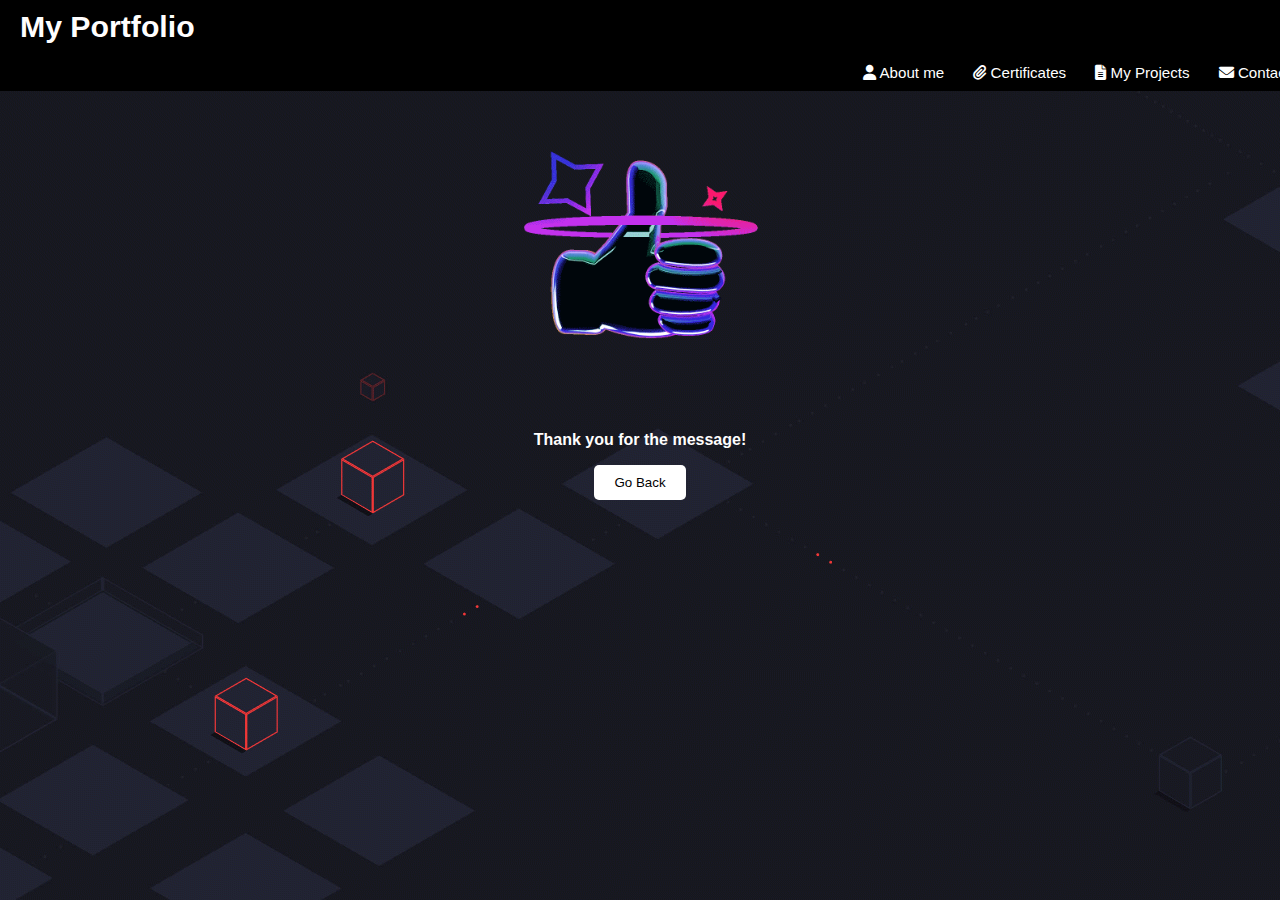
<file: thanks.html>
<!DOCTYPE html>
<html lang="en">
<head>

    <meta charset="UTF-8">
    <meta name="viewport" content="width=device-width, initial-scale=1.0">
    <title>Message</title>
    <link rel="stylesheet" href="index.css">
    <script defer src="index.js"></script>
    <link rel="stylesheet" href="https://cdnjs.cloudflare.com/ajax/libs/font-awesome/6.0.0-beta3/css/all.min.css">

</head>
<body>
<header>
        <div class="head">
        My Portfolio
        </div>
            <nav class="navi">
                <span><a href="#about"><i class="fa-solid fa-user "></i> About me</a></span>
                <span><a href="#Certificate"><i class="fa-solid fa-paperclip"></i> Certificates</a></span>
                <span><a href="#projects"><i class="fas fa-file-lines"></i> My Projects</a></span>
                </span><a href="#contact"><i class="fa-solid fa-envelope"></i> Contact</a></span>
                
        </nav>
        <div class="menu-icon">
            <i class="fas fa-bars"></i>
        </div>
</header>

    <span>
        <br>
        <br>
        <center><img src='p4.gif' width='250px' height='250px'></center>
        <p style="font-size: 50px;">
        <center><strong>Thank you for the message! </strong></center>
        </p>
    </span>
    <form action="index.html" method="get">
        <center><button type="submit">Go Back</button></center>
    </form>
</body>
</html>
</file>
<file: index.css>
body {
    font-family: Arial, sans-serif;
    margin: 0px;
    padding: 0;
    background: url('p2.gif') repeat fixed;
    color: #fffefe;
    display:flexbox;
}

header div{
    align-self: flex-start;
    background-color: #000000;
    font-size:0.8cm;
    font-weight: bold;
    padding: 10px;
    padding-left: 20px;
}

header nav{
    background-color: #000000;
    font-size: 0.4cm;
    width: 100%;
    color: #fff;
    padding: 10px ;
    margin: 0%;
    text-align:end;
    display: flex-end;
}

.menu-icon{
    display: none;
}

a{
    text-decoration: none;
    color: white;
    text-indent: 25px;
    align-content:flex-end;
}
a:hover{
    color:rgb(215, 68, 73) ;
}

#profiles a{
    line-height: 1cm;
}

main {
    max-width: 960px;
    margin: 20px auto;
    padding: 0 20px;
}

#certificate{
    line-height: 0.7cm;
    color: white;
}

#res{
    background-color: white;
    color: #000000;
}
#res:hover{
    color: white;
    background-color: black;
    transition-duration: 0.6s;
}

section {
    margin-bottom: 40px;
    padding: 20px;
    opacity: 50%;
    transform: translateY(20px);
    transition: opacity 0.6s ease-out, transform 0.6s ease-out;
}

section.visible {
    opacity: 1;
    transform: translateY(0);
}

.intro{
    width: 100%;
    height: 600%;
    padding: 10px;
    padding-bottom: 200px;
    background-color: rgba(0, 0, 0, 0.4);
    align-content: center;
    font-family:Impact, Haettenschweiler, 'Arial Narrow Bold', sans-serif;
    font-size: 50px;
}

.photo{
    max-width: 350px;
    float:none;
    margin-left: 20px;
    border-radius: 90%;
    border-top-left-radius: 90%;
    border-top-right-radius: 100%;
    object-fit: cover;
    position: absolute;
    top: 188px;
    right: 300px;
}

.project {
    color: #ffffff;
    padding: 10px;
    margin-bottom: 5px;
}

footer {
    background-color: #070707;
    color: #fff;
    text-align: center;
    padding: 10px 0;
}

form div {
    margin-bottom: 15px;
}

form label {
    display: block;
    margin-bottom: 5px;
}

form input, form textarea {
    width: 100%;
    padding: 8px;
    border-radius: 5px;
    box-sizing: border-box;
}

form button {
    background-color: #ffffff;
    color: #020202;
    border: none;
    border-radius: 5px;
    padding: 10px 20px;
    cursor: pointer;
}

form button:hover {
    background-color: #000000;
    transition-duration: 0.5s;
    color: white;
}

/* Responsive Styles */
@media (max-width: 768px) {
    /* header nav {
        display: block;
        margin: 0px;
    } */
    .head{
        font-size: 0.9cm;
    }

    .navi{
        display: none;
        flex-direction: column;
        position: absolute;
        text-align: center;
        font-size: medium;
    }

    .navi.active{
        display: flex;
        font-family:cursive;
    }

    .menu-icon{
        display: block;
        color: white;
        font-size: 20px;
        cursor: pointer;
        position: absolute;
        right: 20px;
        top: 10px;
    }

    .menu-icon:hover{
        color: rgb(237, 41, 41);
    }

    main {
        padding: 0 10px;
    }

    .intro 
    {
        height: 300px;
    }

    .photo
    {
        max-width: 230px;
        top: 130px;
        right: 20px
    }

}

@media (max-width: 700px) {
    header nav  {
        text-align: center;
    }

    header nav {
        display: block;
        margin: 0px;
    }

    .photo
    {
        max-width: 180px;
        top: 130px;
        right: 20px
    }

    .project {
        padding: 10px;
    }
}

@media (max-width:650px)
{
    .photo 
    {
        max-width: 130px;
        top: 160px
    }

    .intro {
        height: 330px;
    }
}

/* connection page msg display */
.msg{
    padding: 100px;
    font-size: 2cm;
    margin: 40px;
    display: flexbox;
}
</file>
